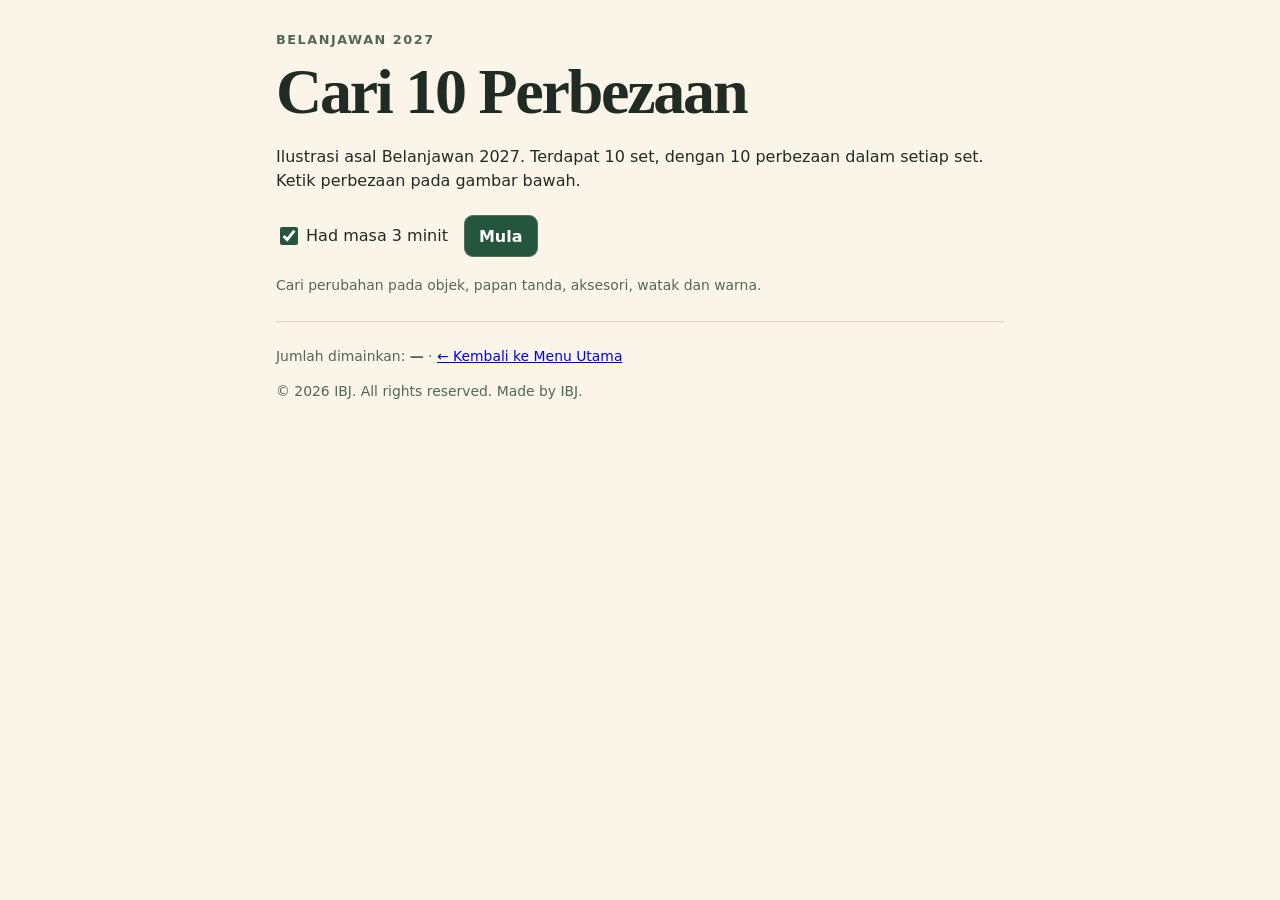
<file: index.html>
<!doctype html>
<html lang="ms"><head><meta charset="utf-8"><meta name="viewport" content="width=device-width,initial-scale=1"><meta name="theme-color" content="#24553d"><title>Belanjawan 2027 — Cari Perbezaan</title></head>
<body><p id="loading" role="status">Memuatkan ilustrasi Belanjawan…</p>
<script>
(async()=>{
  try{
    const response=await fetch('game-original.html?v=5',{cache:'no-cache'});
    if(!response.ok)throw Error('Gambar gagal dimuatkan.');
    const original=(await response.text()).replace('Had masa 5 minit','Had masa 3 minit');
    if(!original.includes('function begin(){')||!original.includes("artwork.src='data:image/"))throw Error('Fail permainan tidak lengkap.');
    const upgraded=original+'<scr'+'ipt src="classic-upgrade.js?v=11"></scr'+'ipt>';
    document.open();document.write(upgraded);document.close();
  }catch(error){
    const notice=document.getElementById('loading');
    if(notice){notice.textContent='Permainan gagal dimuatkan. Sila muat semula halaman. ';const link=document.createElement('a');link.href='game-original.html';link.textContent='Buka versi asal';notice.append(link);}
  }
})();
</script></body></html>
</file>
